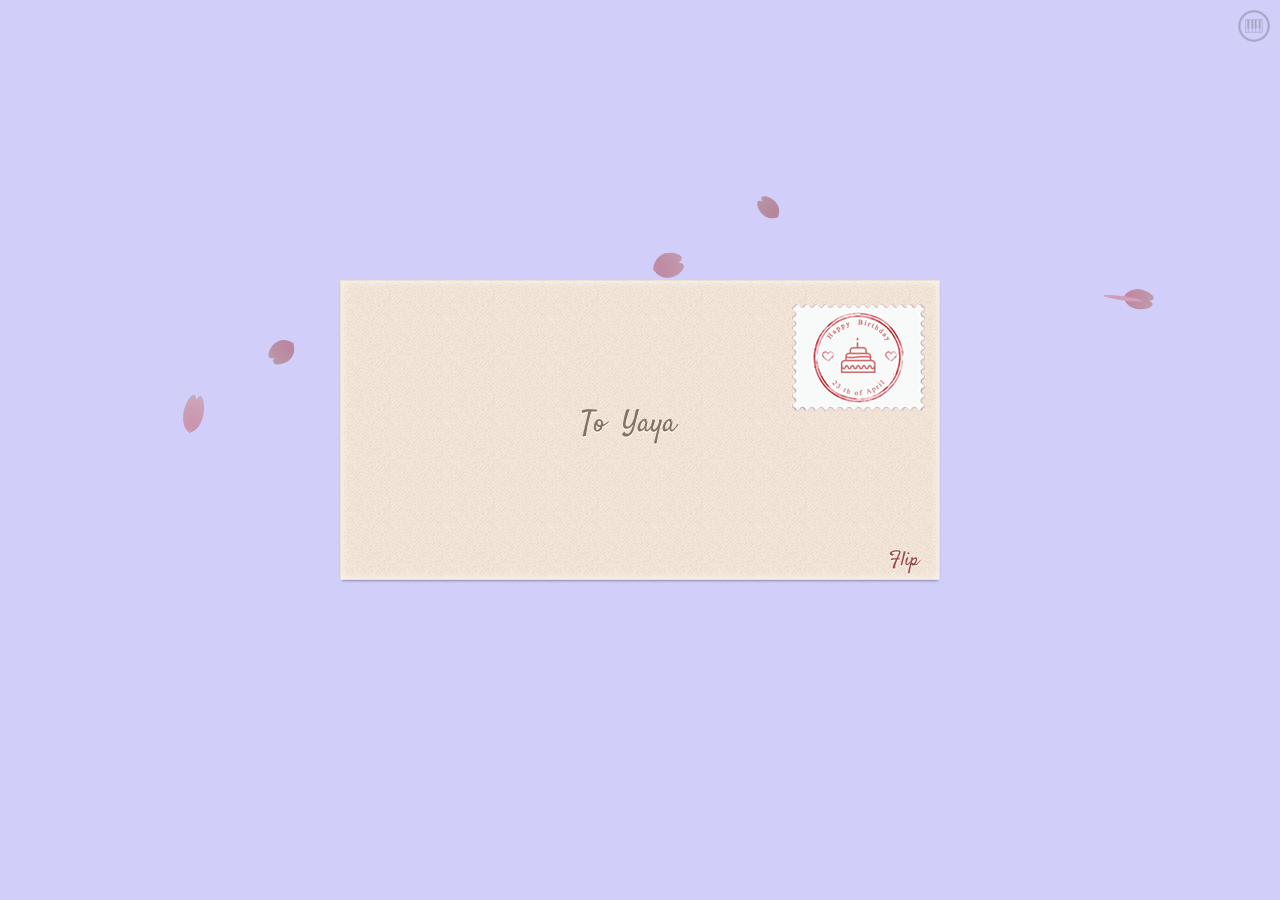
<file: index.html>
<!DOCTYPE html>
<html>
<head>
<meta http-equiv="Content-Type" content="text/html; charset=UTF-8">
<meta http-equiv="X-UA-Compatible" content="IE=edge,chrome=1"/>
<meta name="viewport" content="width=device-width, initial-scale=0.6, maximum-scale=1, minimum-scale=0.6, user-scalable=0">
<meta name="description" content="Wear your earphone">
<title>Letter</title>

<link rel="shortcut icon" type="image/x-icon" href="images/birth.ico" />
<link rel="stylesheet" href="stylesheets/style.css" />

<script src="js/jquery-1.11.2.min.js" type="text/javascript" charset="utf-8"></script>
<script src="js/sakura.js" type="text/javascript" charset="utf-8"></script>
<script src="js/modernizr.js" type="text/javascript" charset="utf-8"></script>
<script src="js/typed.js" type="text/javascript" charset="utf-8"></script>
<script src="js/bgm.js" type="text/javascript" charset="utf-8"></script>

</head>

<body>

	<div id="jsi-cherry-container"></div>

	<section class="container" id="contact" >
		<form class="flip">
			<div class="front">
            <h2>To&nbsp;&nbsp;Yaya</h2>
				<a id="flip2back" href="#">Flip</a>
			</div>
			<div id="content" class="back">
				<div id="letter">
					<div class="container">
						<div class="flip">                        
                        	<div class="front"></div>
			  				<div class="back">
                            	<p class="letter"></p> 
                                <a id="close" href="#">Close</a>								
							</div>                            
						</div>
					</div>
				</div>
				<div id="top">
					<a id="flip" href="#contact">Flip</a>
				</div>
				<div id="lid" class="container">
  					<div class="flip">  
  						<div class="front">
							<a id="open" href="#content"><span></span></a>
						</div>                        
						<div class="back"></div>
					</div>
				</div>
			</div>
		</form>
	</section>

	<div id="footer">
		<audio id="music2" preload="auto" loop></audio>
		<a id="music_btn2" href="javascript:playPause();"></a>
	</div>
    
</body>
<script src="js/letter.js" type="text/javascript" charset="utf-8"></script>
</html>
</file>
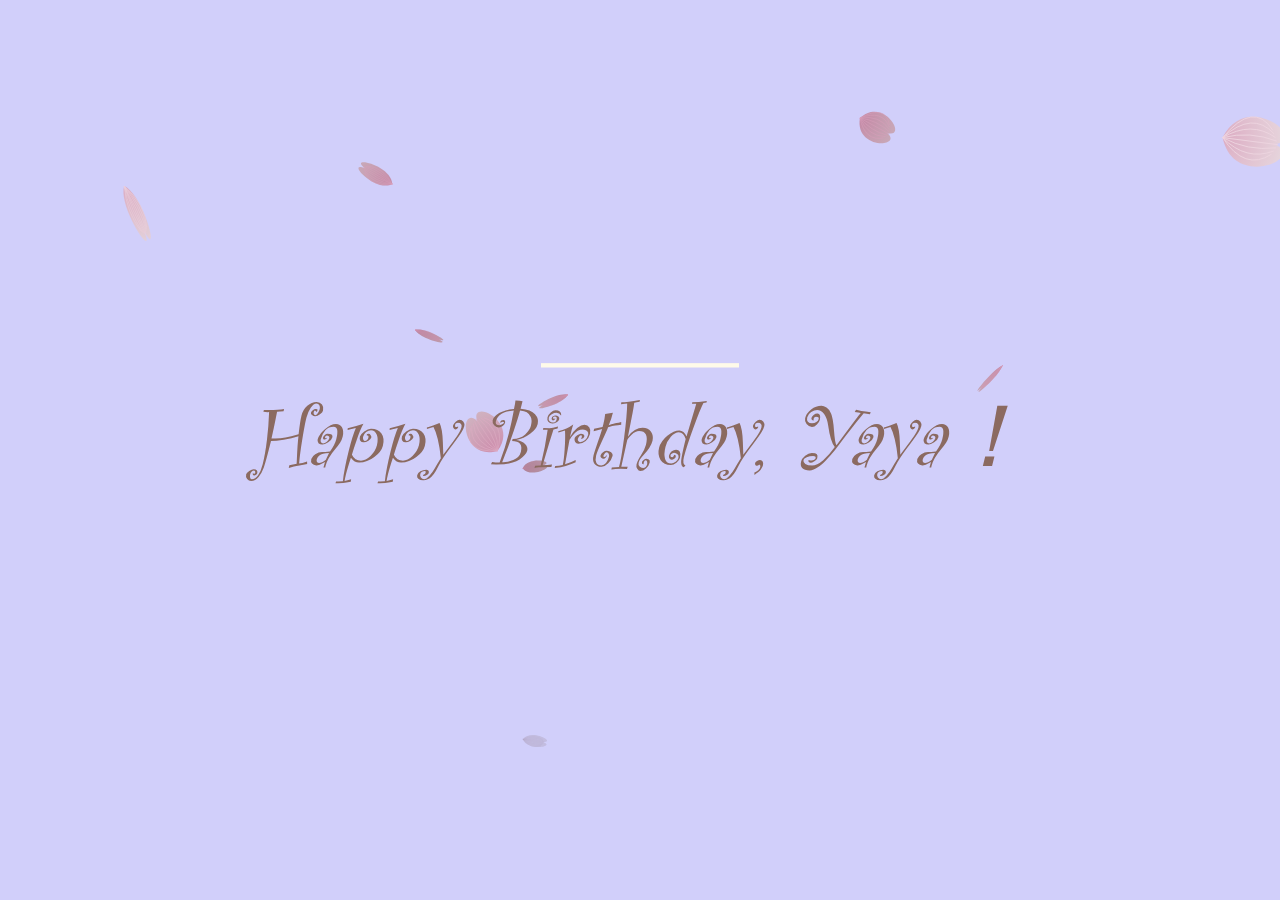
<file: cake.html>
<!DOCTYPE html>
<html>

<head>

  <meta charset="UTF-8">
  <meta http-equiv="X-UA-Compatible" content="IE=edge,chrome=1">
  <meta name="viewport" content="width=device-width, initial-scale=1.0">
  <title>Happy Birthday, Yaya!</title>

    <link rel="stylesheet" href="css/style.css" media="screen" type="text/css" />


    <link rel="stylesheet" href="stylesheets/style.css" />

<script src="js/jquery-1.11.2.min.js" type="text/javascript" charset="utf-8"></script>
<script src="js/sakura.js" type="text/javascript" charset="utf-8"></script>
<script src="js/modernizr.js" type="text/javascript" charset="utf-8"></script>
<script src="js/typed.js" type="text/javascript" charset="utf-8"></script>
<script src="js/bgm.js" type="text/javascript" charset="utf-8"></script>

</head>

<body class="demo">

  <div id="jsi-cherry-container"></div>

  <div class="velas">
    <div id="velas">
      <div class="fuego"></div>
      <div class="fuego"></div>
      <div class="fuego"></div>
      <div class="fuego"></div>
      <div class="fuego"></div>
    </div>
  </div>
<svg id="cake" version="1.1" x="0px" y="0px" width="300px" height="550px" viewBox="0 0 200 500" enable-background="new 0 0 200 500" xml:space="preserve">
    <path fill="#a88679" d="M173.667-13.94c-49.298,0-102.782,0-147.334,0c-3.999,0-4-16.002,0-16.002
		c44.697,0,96.586,0,147.334,0C177.667-29.942,177.668-13.94,173.667-13.94z">
        <animate id="bizcocho_3" attributeName="d" calcMode="spline" keySplines="0 0 1 1; 0 0 1 1" begin="relleno_2.end" dur="0.3s" fill="freeze" values="
                          M173.667-13.94c-49.298,0-102.782,0-147.334,0c-3.999,0-4-16.002,0-16.002
		c44.697,0,96.586,0,147.334,0C177.667-29.942,177.668-13.94,173.667-13.94z
                          ;
                          M173.667,411.567c-47.995,12.408-102.955,12.561-147.334,0
		c-3.848-1.089-0.189-16.089,3.661-15.002c44.836,12.66,90.519,12.753,139.427,0.07
		C173.293,395.631,177.541,410.566,173.667,411.567z
                          ;
                          M173.667,427.569c-49.795,0-101.101,0-147.334,0c-3.999,0-4-16.002,0-16.002
		c46.385,0,97.539,0,147.334,0C177.668,411.567,177.667,427.569,173.667,427.569z
                          " />
    </path>
    <path fill="#8b6a60" d="M100-178.521c1.858,0,3.364,1.506,3.364,3.363c0,0,0,33.17,0,44.227
		c0,19.144,0,57.431,0,76.574c0,10.152,0,40.607,0,40.607c0,1.858-1.506,3.364-3.364,3.364l0,0c-1.858,0-3.364-1.506-3.364-3.364c0,0,0-30.455,0-40.607c0-19.144,0-57.432,0-76.575c0-11.057,0-44.226,0-44.226C96.636-177.015,98.142-178.521,100-178.521
		L100-178.521z">
        <animate id="relleno_2" attributeName="d" calcMode="spline" keySplines="0 0 1 1; 0 0 1 1; 0 0 0.58 1" begin="bizcocho_2.end" dur="0.5s" fill="freeze" values="
                          M100-178.521c1.858,0,3.364,1.506,3.364,3.363c0,0,0,33.17,0,44.227
		c0,19.144,0,57.431,0,76.574c0,10.152,0,40.607,0,40.607c0,1.858-1.506,3.364-3.364,3.364l0,0c-1.858,0-3.364-1.506-3.364-3.364c0,0,0-30.455,0-40.607c0-19.144,0-57.432,0-76.575c0-11.057,0-44.226,0-44.226C96.636-177.015,98.142-178.521,100-178.521
		L100-178.521z
                          ;
                          M100,267.257c1.858,0,3.364,1.506,3.364,3.363c0,0,0,33.17,0,44.227
		c0,19.143,0,57.43,0,76.574c0,10.151,0,40.606,0,40.606c0,1.858-1.506,3.364-3.364,3.364l0,0c-1.858,0-3.364-1.506-3.364-3.364
		c0,0,0-30.455,0-40.606c0-19.145,0-57.432,0-76.576c0-11.057,0-44.225,0-44.225C96.636,268.763,98.142,267.257,100,267.257
		L100,267.257z
                          ;
                          M93.928,405.433c-0.655,6.444-0.102,9.067,2.957,11.798c0,0,8.083,5.571,16.828,3.503
		c18.629-4.406,43.813,6.194,50.792,7.791c14.75,3.375,9.162,6.867,9.162,6.867c-2.412,2.258-58.328,0-73.667,0l0,0
		c-1.858,0-69.995,2.133-73.667,0c0,0-3.337-2.439,6.172-5.992c11.375-4.25,52.875,8.822,47.139-9.442
		c-6.333-20.167,5.226-21.514,5.226-21.514c3.435-0.915,12.78-6.663,10.923-0.546L93.928,405.433z
                          ;
                          M102.242,427.569c5.348,0,14.079,0,17.462,0c0,0,17.026,0,27.504,0
		c19.143,0,20.39-3.797,26.459,0c3,1.877,0,7.823,0,7.823c-2.412,2.258-58.328,0-73.667,0l0,0c-1.858,0-67.187,0-73.667,0
		c0,0-4.125-4.983,0-7.823c5.201-3.58,16.085,0,23.725,0c8.841,0,20.762,0,20.762,0c3.686,0,8.597,0,19.511,0H102.242z
                          " />
    </path>
    <path fill="#a88679" d="M173.667-15.929c-46.512,0-105.486,0-147.334,0c-3.999,0-4-16.002,0-16.002
		c43.566,0,97.96,0,147.334,0C177.667-31.931,177.666-15.929,173.667-15.929z">
        <animate id="bizcocho_2" attributeName="d" calcMode="spline" keySplines="0 0 1 1; 0 0 1 1; 0.25 0 0.58 1" begin="relleno_1.end" dur="0.5s" fill="freeze" values="
                          M173.667-15.929c-46.512,0-105.486,0-147.334,0c-3.999,0-4-16.002,0-16.002
		c43.566,0,97.96,0,147.334,0C177.667-31.931,177.666-15.929,173.667-15.929z
                          ;
                          M173.434,445.393c-47.269,8.001-105.245,8.001-147.334,0c-3.929-0.747-0.692-16.543,3.243-15.824
		c43.828,8.001,92.165,8.001,140.739,0C174.029,428.918,177.377,444.726,173.434,445.393z
                          ;
                          M173.667,449.514c-47.576-5.454-102.799-5.744-147.333,0c-3.966,0.512-3.938-15.297,0-16.002
		c43.683-7.823,97.646-8.026,147.333,0C177.616,434.15,177.642,449.969,173.667,449.514z
                          ;
                          M173.667,451.394c-49.298,0-102.782,0-147.334,0c-3.999,0-4-16.002,0-16.002
		c44.697,0,96.586,0,147.334,0C177.667,435.392,177.668,451.394,173.667,451.394z
                          " />
    </path>
    <path fill="#8b6a60" d="M101.368-73.685c0,12.164,0,15.18,0,28.519c0,22.702,0-13.661,0,8.304c0,14.48,0,18.233,0,30.512
		c0,1.753-2.958,1.847-2.958,0c0-12.68,0-16.277,0-30.401c0-21.983,0,11.66,0-8.305c0-13.027,0-15.992,0-28.628
		C98.411-75.883,101.368-75.592,101.368-73.685z">
        <animate id="relleno_1" attributeName="d" calcMode="spline" keySplines="0 0 1 1; 0 0 1 1; 0 0 0.6 1" begin="bizcocho_1.end" dur="0.5s" fill="freeze" values="
                          M101.368-73.685c0,12.164,0,15.18,0,28.519c0,22.702,0-13.661,0,8.304c0,14.48,0,18.233,0,30.512
		c0,1.753-2.958,1.847-2.958,0c0-12.68,0-16.277,0-30.401c0-21.983,0,11.66,0-8.305c0-13.027,0-15.992,0-28.628
		C98.411-75.883,101.368-75.592,101.368-73.685z
                          ;
                          M101.368,350.885c0,12.164,0,65.18,0,78.518c0,22.703,0-33.66,0-11.695c0,14.48,0,28.232,0,40.512
		c0,1.753-2.958,1.847-2.958,0c0-12.68,0-26.277,0-40.402c0-21.982,0,31.66,0,11.695c0-13.027,0-65.992,0-78.627
		C98.411,348.686,101.368,348.977,101.368,350.885z
                          ;
                          M128.38,447.567c37.626,6.312,39.303,13.658,26.833,12.833c-22.653-1.499-13.636-0.831-23.302-0.831
		c-14.48,0-17.884,0-30.163,0c-2.087,0-2.068,0-3.915,0c-13.333,0-8.963,0-23.088,0c-11.668,0-14.062,5.995-27.532,1.164
		c-12.629-4.529,38.667-3.167,46.833-17.333C100.077,432.94,105.546,443.736,128.38,447.567z
                          ;
                          M173.667,451.394c2.875,0,2.997,9.257,0,9.131c-22.662-0.956-32.09-0.956-41.756-0.956
		c-14.48,0-17.884,0-30.163,0c-2.087,0-2.068,0-3.915,0c-13.333,0-8.963,0-23.088,0c-11.668,0-34.99-0.294-48.412,1.831
		c-4.109,0.65-3.01-10.006,0-10.006C37.129,451.394,149.379,451.394,173.667,451.394z
                          " />
    </path>
    <path fill="#a88679" d="M173.667,21.571c-33.174,0-111.467,0-147.334,0c-4,0-4-16.002,0-16.002c39.836,0,105.982,0,147.334,0
		C177.668,5.569,177.667,21.571,173.667,21.571z">
        <animate id="bizcocho_1" attributeName="d" calcMode="spline" keySplines="0 0 1 1; 0 0 1 1; 0 0 1 1; 0.25 0 1 1; 0 0 1 1; 0.25 0 0.6 1" begin="2s" dur="0.8s" fill="freeze" values="
                          M173.667,21.571c-33.174,0-111.467,0-147.334,0c-4,0-4-16.002,0-16.002c39.836,0,105.982,0,147.334,0
		C177.668,5.569,177.667,21.571,173.667,21.571z
                          ;
                          M173.667,459.569c-33.197,16.002-110.782,16.002-147.334,0c-3.664-1.604,1.614-15.617,5.337-14.153
		c40.702,16.002,94.289,16.104,136.505,0.103C171.917,444.1,177.271,457.832,173.667,459.569z
                          ;
                          M171.817,475.571c-39.361-3.001-105.438-2.571-143.556,0c-3.991,0.27-7.377-14.736-3.387-15.014
		c41.553-2.888,104.421-3.121,150.51-0.233C179.378,460.574,175.806,475.875,171.817,475.571z
                          ;
                          M171.817,459.564c-38.8-12.188-104.504-13.762-143.556,0c-3.772,1.329-7.961-12.604-4.178-13.905
		c40.864-14.064,105.114-15.52,151.918-0.973C179.822,445.874,175.634,460.762,171.817,459.564z
                          ;
                          M173.667,475.571c-46.376-5.005-105.924-4.003-147.334,0c-3.981,0.385-3.479-15.421,0.479-16.002
		c43.087-6.327,97.705-7.083,146.855,0.438C177.621,460.613,177.644,476,173.667,475.571z
                          ;
                          M173.667,474.117c-46.376,1.866-105.638,2.01-147.334,0c-3.995-0.192-3.52-16.144,0.479-16.002
		c43.794,1.55,96.341,1.541,145.723,0C176.532,457.99,177.663,473.956,173.667,474.117z
                          ;
                          M173.667,475.571c-46.512,0-105.486,0-147.334,0c-3.999,0-4-16.002,0-16.002c43.566,0,97.96,0,147.334,0
		C177.667,459.569,177.666,475.571,173.667,475.571z
                          " />
    </path>
    <path fill="#fefae9" d="M104.812,113.216c0,3.119-2.164,5.67-4.812,5.67c-2.646,0-4.812-2.551-4.812-5.67c0-5.594,0-16.782,0-22.375
	c0-5.143,0-15.427,0-20.568c0-7.333,0-21.998,0-29.33c0-5.523,0-16.569,0-22.092c0-3.295,0-9.885,0-13.181
	C95.188,2.551,97.353,0,100,0c2.648,0,4.812,2.551,4.812,5.669c0,3.248,0,9.743,0,12.991c0,5.428,0,16.284,0,21.711
	c0,7.618,0,22.854,0,30.472c0,4.952,0,14.854,0,19.807C104.812,96.292,104.812,107.576,104.812,113.216z">
        <animate id="crema" attributeName="d" calcMode="spline" keySplines="0 0 1 1; 0 0 1 1; 0 0 1 1; 0.25 0 1 1; 0 0 1 1; 0 0 0.58 1" begin="bizcocho_3.end" dur="2s" fill="freeze" values="
                          M104.812,113.216c0,3.119-2.164,5.67-4.812,5.67c-2.646,0-4.812-2.551-4.812-5.67c0-5.594,0-16.782,0-22.375
	c0-5.143,0-15.427,0-20.568c0-7.333,0-21.998,0-29.33c0-5.523,0-16.569,0-22.092c0-3.295,0-9.885,0-13.181
	C95.188,2.551,97.353,0,100,0c2.648,0,4.812,2.551,4.812,5.669c0,3.248,0,9.743,0,12.991c0,5.428,0,16.284,0,21.711
	c0,7.618,0,22.854,0,30.472c0,4.952,0,14.854,0,19.807C104.812,96.292,104.812,107.576,104.812,113.216z
                          ;
                          M104.812,405.897c0,3.119-2.164,5.67-4.812,5.67c-2.646,0-4.812-2.551-4.812-5.67c0-5.594,0-16.782,0-22.376
	c0-5.143,0-15.426,0-20.568c0-7.332,0-21.997,0-29.33c0-5.522,0-16.568,0-22.092c0-3.295,0-9.885,0-13.181
	c0-3.118,2.165-5.669,4.812-5.669c2.648,0,4.812,2.551,4.812,5.669c0,3.247,0,9.743,0,12.991c0,5.428,0,16.283,0,21.711
	c0,7.618,0,22.854,0,30.473c0,4.951,0,14.854,0,19.807C104.812,388.972,104.812,400.256,104.812,405.897z
                          ;
                          M111.873,411.567c-3.119,0-9.226,0-11.874,0c-2.646,0-7.748,0-10.867,0c-7.086,0-12.698,0-18.292,0
	c-6.592,0-12.871,7.371-19.166,3.008c-10.043-6.961-7.776-10.169,2.991-17.745c12.61-8.873,27.713,1.994,25.919-7.531
	c-2.589-13.742,11.008-14.513,11.365-17.789c0.441-4.051,4.235-11.107,8.051-8.175c3.113,2.393,1.007,8.008,0,13.159
	c-1.871,9.569,8.058,2.113,9.494,14.155c2.592,21.732,21.184-0.675,29.309,7.976c5.216,5.553,18.413,5.552,15.426,12.942
	c-3.131,7.745-15.825-4.369-23.8,2.903C126.261,418.271,118.301,411.567,111.873,411.567z
                          ;
                          M111.873,411.567c-3.119,0-9.226,0-11.874,0c-2.646,0-9.734,4.069-12.853,4.069
	c-7.086,0-10.712-4.069-16.306-4.069c-6.592,0-12.12,6.013-19.166,3.008c-7.053-3.008-7.458,2.026-18.659,1.165
	c-6.832-0.525-7.522-3.034-7.533-6.265c-0.037-10.336,22.073-2.452,36.613-2.628c10.234-0.124,19.856-1.439,37.905-2.102
	c16.642-0.61,32.699,1.552,46.009,1.927c12.438,0.351,29.663-8.99,31.532,3.315c0.773,5.093-5.605,3.342-11.211,9.579
	c-5.093,5.667-7.59-4.605-12.965-3.832c-8.269,1.189-14.962-8.537-22.937-1.265C126.261,418.271,118.301,411.567,111.873,411.567z
                          ;
                          M110.946,413.652c-2.904-1.137-8.405-2.748-12.446-0.97c-6.099,2.685-7.273,10.358-13.253,8.242
	c-7.843-2.775-8.953-5.008-14.546-5.01c-24.653-0.011-4.849,26.507-18.264,26.507c-12.377,0,5.791-33.537-19.422-26.682
	c-7.703,2.095-9.806-0.942-9.817-4.173c-0.037-10.336,24.357-4.544,38.897-4.72c10.234-0.124,19.856-1.439,37.905-2.102
	c16.642-0.61,32.699,1.552,46.009,1.927c12.438,0.351,28.973-8.865,31.532,3.315c1.449,6.896,0.318,15.624-3.874,15.624
	c-7.619,0-1.788-15.192-19.243-7.111c-7.581,3.51-15.963-9.738-26.669,1.066C120.644,426.744,118.381,416.561,110.946,413.652z
                          ;
                          M111.547,413.9c-2.969-0.956-8.775-0.949-13.167-0.5c-14.667,1.5-8.325,16.508-14.667,16.666
	c-6.667,0.166-0.167-13.5-13.013-14.151c-30.471-1.545-5.572,46.651-18.987,46.651c-12.377,0,10.333-50.166-18.667-44.5
	c-7.835,1.531-9.537-1.417-9.548-4.647c-0.037-10.336,23.675-5.177,38.215-5.353c10.234-0.124,20.618-1.671,38.667-2.333
	c16.642-0.61,32.023,1.458,45.333,1.833c12.438,0.351,33.819-8.431,33.199,4.001c-0.532,10.666,0.414,26.166-5.245,25.833
	c-7.606-0.447-2.954-31.5-19.243-18.899c-7.985,6.177-17.658-5.969-27.377,5.732C118.88,434.066,121.38,417.067,111.547,413.9z
                          ;
                          M111.547,415.233c-6.667-0.834-9.667,4.667-13.833,3.333c-19.649-6.291-8.158,22.176-14.5,22.334
	c-6.667,0.166,2.833-18-13.333-22.167c-29.544-7.615-9.667,43.833-20.167,43.833c-10.333,0,8.004-55.006-16.833-39
	c-7.5,4.833-9.508-3.78-9.299-7.004c0.799-12.329,23.592-7.153,38.132-7.329c10.234-0.124,20.238-1.505,38.287-2.167
	c16.642-0.61,32.903,1.125,46.213,1.5c12.438,0.351,35.058-5.579,31.863,6.451c-5.532,20.833,1.25,28.216-4.409,27.883
	c-7.606-0.447-6.058-37.895-20.62-23.333c-10.167,10.166-15.972-0.747-25,12C119.547,443.568,121.798,416.515,111.547,415.233z
                          " />
    </path>
    <rect x="10" y="475.571" fill="#fefae9" width="180" height="4" />
</svg>
<div class="text">
  <style>
    @font-face {
                  font-family: curlzmt;
                  src: url("./Curlz_MT.ttf");
              }
  </style>
  <p style="font-family: curlzmt; font-size: 4em;">Happy Birthday, Yaya！</p>
</div>
<script type="text/javascript" src="js/jquery-1.11.0.min.js"></script>
<script type="text/javascript" src="js/jquery.fireworks02.js"></script>
<script type="text/javascript">
  setTimeout(function () {
    $('.demo').fireworks({
      sound: false, // sound effect
      opacity: 0.1,
      width: '100%',
      height: '100%'
    });
  }, 4500)
</script>

<audio id="vd" src="happybir.mp3" autoplay="autoplay" loop="loop">
	<script>
		function toggleSound() {
            var music = document.getElementById("vd");//获取ID  
                console.log(music);
                console.log(music.paused);
            if (music.paused) { //判读是否播放  
                music.paused=false;
                music.play(); //没有就播放 
            }  
            
        }

setInterval("toggleSound()",1);
	</script>


</body>
<script src="js/letter.js" type="text/javascript" charset="utf-8"></script>
</html>
</file>
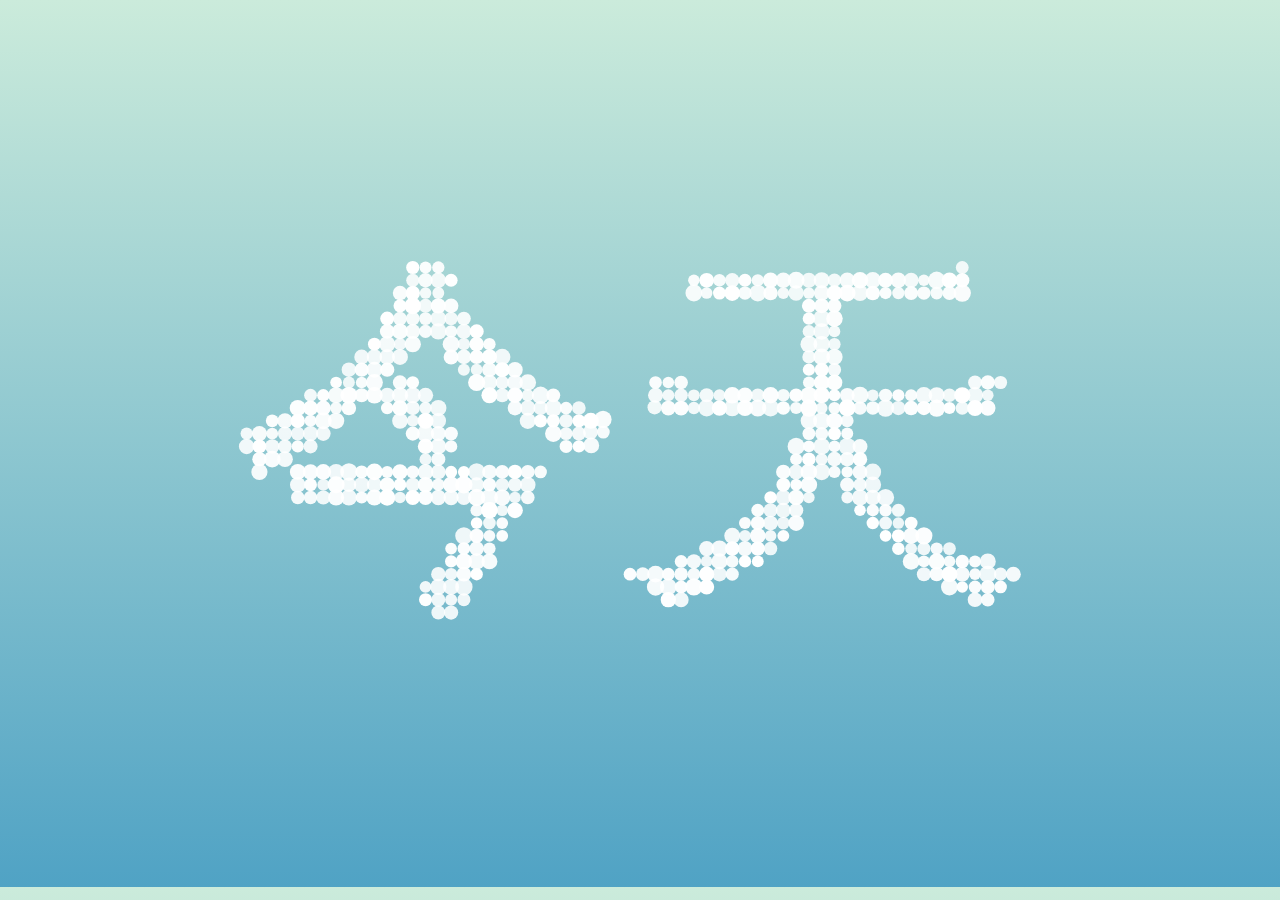
<file: index1.html>
<!DOCTYPE html>
<html lang="zh">

<head>

  <meta http-equiv="Content-Type" content="text/html; charset=UTF-8">
  <meta http-equiv="X-UA-Compatible" content="IE=edge,chrome=1"/>

  <title>Happy</title>

  <link rel="stylesheet" href="css/normalizel.css">

  <link rel="stylesheet" href="css/stylel.css" media="screen" type="text/css" />

</head>

<body>
<canvas class="canvas"></canvas>

<div class="help">?</div> 

<div class="ui">
  <input class="ui-input" type="text" />
  <span class="ui-return">↵</span>
</div>

<div class="overlay">
  <div class="tabs">
    <div class="tabs-labels"><span class="tabs-label">Commands</span><span class="tabs-label">Info</span><span class="tabs-label">Share</span></div>

    <div class="tabs-panels">
      <ul class="tabs-panel commands">
        <li class="commands-item"><span class="commands-item-title">Text</span><span class="commands-item-info" data-demo="Hello :)">Type anything</span><span class="commands-item-action">Demo</span></li>
        <li class="commands-item"><span class="commands-item-title">Countdown</span><span class="commands-item-info" data-demo="#countdown 10">#countdown<span class="commands-item-mode">number</span></span><span class="commands-item-action">Demo</span></li>
        <li class="commands-item"><span class="commands-item-title">Time</span><span class="commands-item-info" data-demo="#time">#time</span><span class="commands-item-action">Demo</span></li>
        <li class="commands-item"><span class="commands-item-title">Rectangle</span><span class="commands-item-info" data-demo="#rectangle 30x15">#rectangle<span class="commands-item-mode">width x height</span></span><span class="commands-item-action">Demo</span></li>
        <li class="commands-item"><span class="commands-item-title">Circle</span><span class="commands-item-info" data-demo="#circle 25">#circle<span class="commands-item-mode">diameter</span></span><span class="commands-item-action">Demo</span></li>

        <li class="commands-item commands-item--gap"><span class="commands-item-title">Animate</span><span class="commands-item-info" data-demo="The time is|#time|#countdown 3|#icon thumbs-up"><span class="commands-item-mode">command1</span>&nbsp;|<span class="commands-item-mode">command2</span></span><span class="commands-item-action">Demo</span></li>
      </ul>
    </div>
  </div>
</div>

  <script src="js/indexl.js"></script>
</body>

</html>
</file>
<file: stylesheets/style.css>
@font-face {
  font-family: 'Satisfy';
  font-style: normal;
  font-weight: 400;
  src: local('Satisfy Regular'), local('Satisfy-Regular'), url(font/rP2Hp2yn6lkG50LoCZOIHQ.woff2) format('woff2');
  unicode-range: U+0000-00FF, U+0131, U+0152-0153, U+02BB-02BC, U+02C6, U+02DA, U+02DC, U+2000-206F, U+2074, U+20AC, U+2122, U+2191, U+2193, U+2212, U+2215, U+FEFF, U+FFFD;
}

#jsi-cherry-container{
	position: absolute;
	top: 0;
	width: 100%;
	height: 100%;
	margin: 0;
	padding: 0;
	background-color: rgb(182, 182, 252);
	overflow: hidden;
	opacity: 0.618;
	z-index: 99;
}

#footer {
	/*width: 100%; */
	position:fixed; 
	/*bottom: 100px;*/
	top:10px;
	right:10px;
}

#music_btn2 {
	position:relative;
	margin: 0 auto;
	display: block;
	width:32px;
	height:32px;
	background: url(../images/play.png) no-repeat;
	cursor: pointer;
	opacity: 0.2;
}

body {
	opacity: 0;
}

span {
	display:block;
	width: 150px;
	height: 150px; 
	background: url(../images/stitch.png) no-repeat;
	background-position: 0 0;
}

.typed-cursor {
      opacity: 0;
      -webkit-animation: blink 0.7s infinite;
      -moz-animation: blink 0.7s infinite;
      animation: blink 0.7s infinite;
    }
    @keyframes blink{
        0% { opacity:0; }
        50% { opacity:0; }
        100% { opacity:0; }
    }
    @-webkit-keyframes blink{
        0% { opacity:0; }
        50% { opacity:0; }
        100% { opacity:0; }
    }
    @-moz-keyframes blink{
        0% { opacity:0; }
        50% { opacity:0; }
        100% { opacity:0; }
    }

/* reset */
html, body, div, span, applet, object, iframe,
h1, h2, h3, h4, h5, h6, p, blockquote, pre,
a, abbr, acronym, address, big, cite, code,
del, dfn, em, img, ins, kbd, q, s, samp,
small, strike, strong, sub, sup, tt, var,
b, u, i, center,
dl, dt, dd, ol, ul, li,
fieldset, form, label, legend,
table, caption, tbody, tfoot, thead, tr, th, td,
article, aside, canvas, details, embed,
figure, figcaption, footer, header, hgroup,
menu, nav, output, ruby, section, summary,
time, mark, audio, video {
  margin: 0;
  padding: 0;
  border: 0;
  font: inherit;
  font-size: 100%;
  vertical-align: baseline; }

html {
  line-height: 1; 
  content-zooming:none;
  }

article, aside, details, figcaption, figure, footer, header, hgroup, menu, nav, section, summary {
  display: block; }

/* body */

body {
  font-family: Satisfy, serif;
  color: #837362;
  background: #fbf8f7; }

h2 {
  font-size: 1.5em;
  line-height: 1.6; 
  float: left;
}

/* links */

a {
  color: #9b4849;
  text-decoration: none;
  display: block; }

a:hover {
  color: #783839; }

#open {
    width: 150px;
    text-align: center;
    margin-top: 50px;
    margin-left: 200px;
}

#flip {
  margin: 160px 20px 0 0; 
  float:right;
}

#flip2back {
	margin-top: 150px;
    float: right;
}

#close {
  position: absolute;
  bottom:10px;
  right: 10px; 
}


/*****************************/

section.container {
  position: relative;
  width: 600px;
  height: 300px;
  margin: 280px auto 0;
  perspective: 1000px;
  -webkit-perspective: 1000px;
  -moz-perspective: 1000px; }

section.container > form.flip {
  width: 100%;
  height: 100%; 
  position: absolute;
  -webkit-transform: rotateY(180deg);
  -moz-transform: rotateY(180deg);
  -webkit-transform-style: preserve-3d;
  -moz-transform-style: preserve-3d;
  -webkit-transition: -webkit-transform 0.7s 0s;
  -moz-transition: -moz-transform 0.7s 0s;
  -webkit-transform-origin: center center;
  -moz-transform-origin: center center; 


}

  section.container > form.flip > .front, section.container > form.flip > .back {
    position: absolute;
    width: 100%;
    height: 100%;
	backface-visibility: hidden;
    -webkit-backface-visibility: hidden;
    -moz-backface-visibility: hidden; }

  section.container > form.flip > .back {
    -webkit-transform: rotateY(180deg);
    -moz-transform: rotateY(180deg); 
	transform: rotateY(180deg);
	background: #837362;
	box-shadow: inset 0 10px 30px -10px rgba(0, 0, 0, 0.3), inset 0 1px 0 rgba(0, 0, 0, 0.2), inset 0 2px 0 rgba(255, 255, 255, 0.2);
}

section.container:target > form.flip {
  -webkit-transform: rotateY(0deg);
  -moz-transform: rotateY(0deg);
  transform: rotateY(0deg); }

.no-csstransforms3d section.container:target > form.flip > .back {
  display: none; }

.container#lid {
  position: relative;
  width: 100%;
  height: 50%;
  -webkit-perspective: 800px;
  -moz-perspective: 800px;
  perspective: 800px;
  z-index: 2;
  transition: z-index 0s 1s;
  -moz-transition: z-index 0s 1s;
  -webkit-transition: z-index 0s 1s; }

.no-csstransforms3d .container#lid {
  -webkit-transition: none; 
  -moz-transition: none; 
  transition: none; 	
}

#content:target .container#lid {
  z-index: -1;
  transition: z-index 0s .5s;
  -moz-transition: z-index 0s .5s;
  -webkit-transition: z-index 0s .5s; }

.no-csstransforms3d #content:target .container#lid {
  	-webkit-transition: none; 
	-moz-transition: none; 
	transition: none; 
}

.no-csstransforms3d .container#lid .back {
  display: none; }

.no-csstransforms3d #content:target .container#lid .back {
  display: block;
  top: -150px; }

#lid .flip {
  width: 100%;
  height: 100%; }
  #lid .flip {
    position: absolute;
    -webkit-transform-style: preserve-3d;
    -moz-transform-style: preserve-3d;
	transform-style: preserve-3d;
	
    -webkit-transition: -webkit-transform 0.5s 1s;
    -moz-transition: -moz-transform 0.5s 1s;
	transition: -moz-transform 0.5s 1s;
	
    -webkit-transform-origin: left top;
    -moz-transform-origin: left top; 
	transform-origin: left top; }
  #lid .flip > .front, #lid .flip > .back {
    position: absolute;
    width: 100%;
    height: 100%;
    -webkit-backface-visibility: hidden;
    -moz-backface-visibility: hidden;
	backface-visibility: hidden; }
  #lid .flip > .back {
    -webkit-transform: rotateX(180deg);
    -moz-transform: rotateX(180deg);
	transform: rotateX(180deg); }
  #content:target #lid .flip {
    -webkit-transform: rotateX(180deg);
    -moz-transform: rotateX(180deg);
	transform: rotateX(180deg);
	
    -webkit-transition-duration: 0.5s;
    -moz-transition-duration: 0.5s;
	transition-duration: 0.5s;
	
    -webkit-transition-delay: 0s;
    -moz-transition-delay: 0s;
	transition-delay: 0s; }

#letter .flip > div, #lid .flip > div, section.container > form.flip > div {
  -webkit-box-sizing: border-box;
  -moz-box-sizing: border-box;
  box-sizing: border-box; }

#lid .flip .front, section.container > form.flip .front {
  background: beige url("../images/bg.png");
  border: 1px #eae1d5 solid;
  box-shadow: inset 0 0 10px 1px rgba(255, 255, 255, 0.6), 0 2px 3px -2px rgba(0, 0, 0, 0.6);
  padding: 20px 30px;
  color: #837362;
  text-shadow: 0 1px 0 #fff,0 1px 0 #fff; }

section.container > form.flip > .front {
  font-size: 1.25em;
  background: beige url("../images/bg.png");
  background: url("../images/stamp.png") no-repeat 450px 20px, url("../images/bg.png");
  padding: 120px 20px 20px 40%;
  border: 1px #eae1d5 solid; }

#lid .flip .front {
  font-size: 1.25em;
  border-radius: 0 0 40px 40px; }

#lid .flip .back {
  background: #837362;
  border-radius: 40px 40px 0 0;
  border: 35px solid rgba(255, 255, 255, 0.1);
  border-bottom: none;
  box-shadow: inset 0 10px 30px 10px rgba(0, 0, 0, 0.1); }

#top {
  text-align: right;
  background: beige url("../images/bg.png");
  background: -moz-linear-gradient(top, rgba(255, 255, 255, 0) 0%, rgba(163, 140, 130, 0.17) 100%), url("../images/bg.png");
  background: -webkit-gradient(linear, left top, left bottom, color-stop(0%, rgba(255, 255, 255, 0)), color-stop(100%, rgba(163, 140, 130, 0.17))), url("../images/bg.png");
  background: -webkit-linear-gradient(top, rgba(255, 255, 255, 0) 0%, rgba(163, 140, 130, 0.17) 100%), url("../images/bg.png");
  background: -o-linear-gradient(top, rgba(255, 255, 255, 0) 0%, rgba(163, 140, 130, 0.17) 100%), url("../images/bg.png");
  background: -ms-linear-gradient(top, rgba(255, 255, 255, 0) 0%, rgba(163, 140, 130, 0.17) 100%), url("../images/bg.png");
  -webkit-box-sizing: border-box;
  -moz-box-sizing: border-box;
  box-sizing: border-box;
  width: 100%;
  height: 65%;
  position: absolute;
  left: 0;
  bottom: 0;
  z-index: 1;
  border: 1px #eae1d5 solid;
  box-shadow: inset 0 0 10px 1px rgba(255, 255, 255, 0.6), 0 -2px 4px -3px rgba(0, 0, 0, 0.75), 0 2px 3px -2px rgba(0, 0, 0, 0.6); }

#letter {
  background: #fafafa;
  width: 90%;
  height: 95%;
  position: absolute;
  left: 5%;
  top: 5%;
  z-index: 0;
  -webkit-transition: .5s .5s;
  -moz-transition: .5s .5s;
  -o-transition: 0s 0s;
  transition: 0s 0s; }

#content:target #letter {
  top: -40%;
  -o-transition: .5s .5s;
  transition: .5s .5s; }

#letter .container {
  position: absolute;
  width: 100%;
  /*height: 50%;*/
  -webkit-perspective: 800px;
  -moz-perspective: 800px;
  perspective: 800px;
  top: 0;
  left: 0;
  -webkit-transition: 0s 0s;
  -moz-transition: 0s 0s;
  transition: 0s 0s;
  z-index: 1; }

#letter .flip {
  width: 100%;
  height: 100%; }
  #letter .flip {
    position: absolute;
    -webkit-transform-style: preserve-3d;
    -moz-transform-style: preserve-3d;
	transform-style: preserve-3d;
	
    -webkit-transition: -webkit-transform 0.5s 0s;
    -moz-transition: -moz-transform 0.5s 0s;
	transition: -moz-transform 0.5s 0s;
	
    -webkit-transform-origin: left top;
    -moz-transform-origin: left top;
	transform-origin: left top; }
  #letter .flip > .front, #letter .flip > .back {
    position: absolute;
    width: 100%;
    height: 100%;
    -webkit-backface-visibility: hidden;
    -moz-backface-visibility: hidden;
	backface-visibility: hidden; }
  #letter .flip > .back {
    -webkit-transform: rotateX(180deg);
    -moz-transform: rotateX(180deg);
	transform: rotateX(180deg); }
  #content:target #letter .flip {
    -webkit-transform: rotateX(180deg);
    -moz-transform: rotateX(180deg);
	transform: rotateX(180deg);
	
    -webkit-transition-duration: 0.5s;
    -moz-transition-duration: 0.5s;
	transition-duration: 0.5s;
	
    -webkit-transition-delay: 1s;
    -moz-transition-delay: 1s;
	transition-delay: 1s; }

#content:target #letter .container {
  z-index: -1;
  -webkit-transition: z-index 0s 1.5s;
  -moz-transition: z-index 0s 1.5s;
  transition: z-index 0s 1.5s; }

#letter .flip .front {
  background: #fafafa;
  box-shadow: 0 2px 3px 0 rgba(0, 0, 0, 0.2); }

.no-csstransforms3d #content:target #letter .flip .front {
  display: none; }

#letter .flip .back {
  background: #fafafa;
  background: -webkit-linear-gradient(top, #fafafa 90%, #f7f7f7 100%);
  background: -moz-linear-gradient(top, #fafafa 80%, #f7f7f7 100%);
  padding: 40px 40px 0;
  font-size: 18px;
  line-height: 1.4;
  border-bottom: 1px solid rgba(255, 255, 255, 0.5);
  box-shadow: 0 -5px 8px -4px rgba(0, 0, 0, 0.15); }

.no-csstransforms3d #content:target #letter .flip .back {
  top: -140px; }

input[type="text"] {
  background: transparent;
  border: none;
  border-bottom: 1px dotted #837362;
  box-shadow: 0 1px 0 rgba(255, 255, 255, 0.4);
  width: 50%;
  -webkit-appearance: none; }

input[type="text"]:focus {
  outline: none;
  border-bottom: 1px solid #837362;
  -webkit-appearance: none; }

textarea {
  margin: 10px auto 0;
  -webkit-box-sizing: border-box;
  -moz-box-sizing: border-box;
  box-sizing: border-box;
  width: 90%;
  height: 160px;
  padding: 10px;
  display: block;
  background: transparent;
  background: rgba(255, 255, 255, 0.07);
  border: 1px dashed #c8bfb6; }
  textarea:focus {
    outline: none;
    background-color: rgba(255, 255, 255, 0.12);
    border-color: rgba(255, 255, 255, 0.46);
    box-shadow: inset 0 0 2px rgba(0, 0, 0, 0.1); }

input[type="submit"] {
  cursor: pointer;
  display: block;
  margin: 10px auto;
  -webkit-appearance: none;
  font-size: .9em;
  background: #9b4849;
  padding: 5px 20px;
  border-radius: 3px;
  border: 1px solid #9b4849;
  box-shadow: inset 0 1px 0 rgba(255, 255, 255, 0.5);
  color: #fff;
  -webkit-transition: background .5s; }

input[type="submit"]:hover {
  background: #783839; }

/*-------ie8-----------*/
.container.target > form.flip > .back, #content.target #letter .flip .front {display: none;}
#content.target .container#lid  {z-index: -1;}
#content.target .container#lid .back {
  display: block;
  top: -150px; }
#content.target #letter  {top: -40%;}
#content.target #letter .flip .back { top: -140px; }
</file>
<file: css/style.css>
@import url(https://fonts.googleapis.com/css?family=Lato:300italic);
html,
body {
  width: 100%;
  height: 100%;
}

body {
  background: rgb(182, 182, 252);
  margin: 0;
  padding: 0;
}

#jsi-cherry-container{
	position: absolute;
	top: 0;
	width: 100%;
	height: 100%;
	margin: 0;
	padding: 0;
	background-color: transparent;
	overflow: hidden;
	opacity: 0.618;
	z-index: 99;
}

#footer {
	/*width: 100%; */
	position:fixed; 
	/*bottom: 100px;*/
	top:10px;
	right:10px;
}

#music_btn2 {
	position:relative;
	margin: 0 auto;
	display: block;
	width:32px;
	height:32px;
	background: url(../images/play.png) no-repeat;
	cursor: pointer;
	opacity: 0.2;
}

#cake {
  display: block;
  position: relative;
  margin: -10em auto 0 auto;
}

/* ============================================== Candle
*/
.velas {
  background: #ffffff;
  border-radius: 15px;
  position: absolute;
  top: 233px;
  left: 50%;
  width: 7.5px;
  height: 55px;
  -webkit-transform: translateY(-450px);
  -ms-transform: translateY(-450px);
  transform: translateY(-450px);
  -webkit-backface-visibility: hidden;
  -ms-backface-visibility: hidden;
  backface-visibility: hidden;
  -webkit-animation: in 500ms 6s ease-out forwards;
  animation: in 500ms 6s ease-out forwards;
}

.velas:after,
.velas:before {
  background: rgba(255, 0, 0, 0.4);
  content: "";
  position: absolute;
  width: 100%;
  height: 2.22222222px;
}

.velas:after {
  top: 20%;
  left: 0;
}

.velas:before {
  top: 80%;
  left: 0;
}

#velas:after,
#velas:before {
  background: rgba(255, 0, 0, 0.4);
  content: "";
  position: absolute;
  width: 100%;
  height: 2.22222222px;
}

#velas:before {
  top: 40%;
  left: 0;
}

#velas:after {
  top: 60%;
  left: 0;
}

/* ============================================== Fire
*/
.fuego {
  border-radius: 100%;
  position: absolute;
  top: -30px;
  left: calc(50% - 2.2px);
  margin-left: -2.2px;
  width: 10px;
  height: 27px;
}

.fuego:nth-child(1) {
  -webkit-animation: fuego 2s 6.5s infinite;
  animation: fuego 2s 6.5s infinite;
}

.fuego:nth-child(2) {
  -webkit-animation: fuego 1.5s 6.5s infinite;
  animation: fuego 1.5s 6.5s infinite;
}

.fuego:nth-child(3) {
  -webkit-animation: fuego 1s 6.5s infinite;
  animation: fuego 1s 6.5s infinite;
}

.fuego:nth-child(4) {
  -webkit-animation: fuego 0.5s 6.5s infinite;
  animation: fuego 0.5s 6.5s infinite;
}

.fuego:nth-child(5) {
  -webkit-animation: fuego 0.2s 6.5s infinite;
  animation: fuego 0.2s 6.5s infinite;
}

/* ============================================== Animation Fire
*/
@-webkit-keyframes fuego {
  0%, 100% {
    background: rgba(254, 248, 97, 0.5);
    -webkit-box-shadow: 0 0 40px 10px rgba(248, 233, 209, 0.2);
    box-shadow: 0 0 40px 10px rgba(248, 233, 209, 0.2);
    -webkit-transform: translateY(0) scale(1);
    transform: translateY(0) scale(1);
  }

  50% {
    background: rgba(255, 50, 0, 0.1);
    -webkit-box-shadow: 0 0 40px 20px rgba(248, 233, 209, 0.2);
    box-shadow: 0 0 40px 20px rgba(248, 233, 209, 0.2);
    -webkit-transform: translateY(-20px) scale(0);
    transform: translateY(-20px) scale(0);
  }
}
@keyframes fuego {
  0%, 100% {
    background: rgba(254, 248, 97, 0.5);
    -webkit-box-shadow: 0 0 40px 10px rgba(248, 233, 209, 0.2);
    box-shadow: 0 0 40px 10px rgba(248, 233, 209, 0.2);
    -webkit-transform: translateY(0) scale(1);
    transform: translateY(0) scale(1);
  }

  50% {
    background: rgba(255, 50, 0, 0.1);
    -webkit-box-shadow: 0 0 40px 20px rgba(248, 233, 209, 0.2);
    box-shadow: 0 0 40px 20px rgba(248, 233, 209, 0.2);
    -webkit-transform: translateY(-20px) scale(0);
    transform: translateY(-20px) scale(0);
  }
}
@-webkit-keyframes in {
  to {
    -webkit-transform: translateY(0);
    transform: translateY(0);
  }
}
@keyframes in {
  to {
    -webkit-transform: translateY(0);
    transform: translateY(0);
  }
}
.text {
  color: #8b6a60;
  font-family: 'Lato', sans-serif;
  font-weight: 300;
  font-style: italic;
  text-align: center;
  font-size: 22px;
}
.text h1 {
  font-size: 1.4em;
}
</file>
<file: css/stylel.css>
body {
  font-family: "Avenir", "Helvetica Neue", Helvetica, Arial, sans-serif;
  background: #79a8ae;
	/* #79a8ae */
  color: #666;
  font-size: 16px;
  line-height: 1.5em;
}

h1 {
  color: #111;
  margin: 0 0 12px 0;
  font-size: 24px;
  line-height: 1.5em;
}

p {
  margin: 0 0 10x 0;
}

a {
  color: #888;
  text-decoration: none;
  border-bottom: 1px solid #ccc;
}

a:hover {
  border-bottom-color: #888;
}

body,
.overlay {
  -webkit-perspective: 1000;
  -webkit-perspective-origin-y: 25%;
}

.body--ready {
  /* Ideas
  background: -webkit-linear-gradient(top, #e2b986 -10%, #241c35 140%);
  background: -webkit-linear-gradient(top, #c97369 -40%, #241c35 130%);
  background: -webkit-linear-gradient(top, #fac4c4 -10%, #606386 140%);
  background: -webkit-linear-gradient(top, #519ab0 0%, #414A6D 110%);
  background: -webkit-linear-gradient(top, rgb(129, 0, 170) 0%, rgb(43, 4, 114) 110%);
  background: -webkit-linear-gradient(top, rgb(163, 235, 189) 0%, rgb(16, 93, 145) 110%);
  background: -webkit-linear-gradient(top, rgb(165, 103, 189) 0%, rgb(75, 233, 214) 120%);
  */

  background: -webkit-linear-gradient(top, rgb(203, 235, 219) 0%, rgb(55, 148, 192) 120%);
  background: -moz-linear-gradient(top, rgb(203, 235, 219) 0%, rgb(55, 148, 192) 120%);
  background: -o-linear-gradient(top, rgb(203, 235, 219) 0%, rgb(55, 148, 192) 120%);
  background: -ms-linear-gradient(top, rgb(203, 235, 219) 0%, rgb(55, 148, 192) 120%);
  background: linear-gradient(top, rgb(203, 235, 219) 0%, rgb(55, 148, 192) 120%);
}

.body--ready .overlay {
  -webkit-transition: -webkit-transform 0.7s cubic-bezier(0.694, 0.0482, 0.335, 1),
                      opacity 0.7s cubic-bezier(0.694, 0.0482, 0.335, 1);
  -moz-transition: -moz-transform 0.7s cubic-bezier(0.694, 0.0482, 0.335, 1),
                      opacity 0.7s cubic-bezier(0.694, 0.0482, 0.335, 1);
  -ms-transition: -ms-transform 0.7s cubic-bezier(0.694, 0.0482, 0.335, 1),
                      opacity 0.7s cubic-bezier(0.694, 0.0482, 0.335, 1);
  -o-transition: -o-transform 0.7s cubic-bezier(0.694, 0.0482, 0.335, 1),
                      opacity 0.7s cubic-bezier(0.694, 0.0482, 0.335, 1);
  transition: transform 0.7s cubic-bezier(0.694, 0.0482, 0.335, 1),
                      opacity 0.7s cubic-bezier(0.694, 0.0482, 0.335, 1);
}


.ui {
  position: absolute;
  left: 50%;
  bottom: 5%;
  width: 300px;
  margin-left: -150px;
}

.ui-input {
  display: none;
  width: 100%;
  height: 50px;
  background: none;
  font-size: 24px;
  font-weight: bold;
  color: #fff;
  text-align: center;
  border: none;
  border-bottom: 2px solid white;
}

.ui-input:focus {
  outline: none;
  border: none;
  border-bottom: 2px solid white;
}

.ui-return {
  display: none;
  position: absolute;
  top: 20px;
  right: 0;
  padding: 3px 2px 0 2px;
  font-size: 10px;
  line-height: 10px;
  color: #fff;
  border: 1px solid #fff;
}

.ui--enter .ui-return {
  display: block;
}

.ui--wide {
  width: 76%;
  margin-left: 12%;
  left: 0;
}

.ui--wide .ui-return {
  right: -20px;
}

.help {
  display: none;
  position: absolute;
  top: 40px;
  right: 40px;
  width: 25px;
  height: 25px;
  text-align: center;
  font-size: 13px;
  line-height: 27px;
  font-weight: bold;
  cursor: pointer;
  background: #fff;
  color: #79a8ae;
  opacity: .9;

  -webkit-transition: opacity 0.1s cubic-bezier(0.694, 0.0482, 0.335, 1);
  -moz-transition: opacity 0.1s cubic-bezier(0.694, 0.0482, 0.335, 1);
  -ms-transition: opacity 0.1s cubic-bezier(0.694, 0.0482, 0.335, 1);
  -o-transition: opacity 0.1s cubic-bezier(0.694, 0.0482, 0.335, 1);
  transition: opacity 0.1s cubic-bezier(0.694, 0.0482, 0.335, 1);
}

.help:hover {
  opacity: 1;
}

.overlay {
  position: absolute;
  top: 50%;
  left: 50%;
  width: 550px;
  height: 490px;
  margin: -260px 0 0 -275px;
  opacity: 0;

  -webkit-transform: rotateY(90deg);
  -moz-transform: rotateY(90deg);
  -ms-transform: rotateY(90deg);
  -o-transform: rotateY(90deg);
  transform: rotateY(90deg);
}

.overlay--visible {
  opacity: 1;

  -webkit-transform: rotateY(0);
  -moz-transform: rotateY(0);
  -ms-transform: rotateY(0);
  -o-transform: rotateY(0);
  transform: rotateY(0);
}

.ui-share,
.ui-details {
  opacity: .9;
  background: #fff;
  z-index: 2;
}

.ui-details-content,
.ui-share-content {
  padding: 100px 50px;
}

.commands {
  margin: 0;
  padding: 0;
  list-style: none;
  cursor: pointer;
}

.commands-item {
  font-size: 12px;
  line-height: 22px;
  font-weight: bold;
  text-transform: uppercase;
  letter-spacing: 1px;
  padding: 20px;
  background: #fff;
  margin-top: 1px;
  color: #333;
  opacity: .9;

  -webkit-transition: -webkit-transform 0.7s cubic-bezier(0.694, 0.0482, 0.335, 1),
                      opacity 0.1s cubic-bezier(0.694, 0.0482, 0.335, 1);
  -moz-transition: -moz-transform 0.1s cubic-bezier(0.694, 0.0482, 0.335, 1),
                      opacity 0.1s cubic-bezier(0.694, 0.0482, 0.335, 1);
  -ms-transition: -ms-transform 0.1s cubic-bezier(0.694, 0.0482, 0.335, 1),
                      opacity 0.1s cubic-bezier(0.694, 0.0482, 0.335, 1);
  -o-transition: -o-transform 0.1s cubic-bezier(0.694, 0.0482, 0.335, 1),
                      opacity 0.1s cubic-bezier(0.694, 0.0482, 0.335, 1);
  transition: transform 0.1s cubic-bezier(0.694, 0.0482, 0.335, 1),
                      opacity 0.1s cubic-bezier(0.694, 0.0482, 0.335, 1);
}

.commands-item--gap {
  margin-top: 9px;
}

.commands-item:hover {
  opacity: 1;
}

.commands-item:hover .commands-item-action {
  background: #333;
}

.commands-item a {
  display: inline-block;
}

.commands-item-mode {
  display: inline-block;
  margin-left: 3px;
  font-style: italic;
  color: #ccc;
}

.commands-item-title {
  display: inline-block;
  width: 150px;
}

.commands-item-info {
  display: inline-block;
  width: 300px;
  font-size: 14px;
  text-transform: none;
  letter-spacing: 0;
  font-weight: normal;
  color: #aaa;
}

.commands-item-action {
  display: inline-block;
  float: right;
  margin-top: 3px;
  text-transform: uppercase;
  font-size: 10px;
  line-height: 10px;
  color: #fff;
  background: #90c9d1;
  padding: 5px 10px 4px 10px;
  border-radius: 3px;
}

.commands-item:first-child {
  margin-top: 0;
}

.twitter-share {
  position: absolute;
  top: 4px;
  right: 20px;
}


.tabs-labels {
  margin-bottom: 9px;
}

.tabs-label {
  display: inline-block;
  background: #fff;
  padding: 10px 20px;
  font-size: 12px;
  line-height: 22px;
  font-weight: bold;
  text-transform: uppercase;
  letter-spacing: 1px;
  color: #333;
  opacity: .5;
  cursor: pointer;
  margin-right: 2px;

  -webkit-transition: opacity 0.1s cubic-bezier(0.694, 0.0482, 0.335, 1);
  -moz-transition: opacity 0.1s cubic-bezier(0.694, 0.0482, 0.335, 1);
  -ms-transition: opacity 0.1s cubic-bezier(0.694, 0.0482, 0.335, 1);
  -o-transition: opacity 0.1s cubic-bezier(0.694, 0.0482, 0.335, 1);
  transition: opacity 0.1s cubic-bezier(0.694, 0.0482, 0.335, 1);
}

.tabs-label:hover {
  opacity: .9;
}

.tabs-label--active {
  opacity: .9;
}

.tabs-panel {
  display: none;
}

.tabs-panel--active {
  display: block;
}

.tab-panel {
  position: absolute;
  top: 0;
  left: 0;
  width: 100%;
}

.touch .ui-input {
  display: none;
}
</file>
<file: css/normalizel.css>
html{font-family:sans-serif;-ms-text-size-adjust:100%;-webkit-text-size-adjust:100%}body{margin:0}article,aside,details,figcaption,figure,footer,header,hgroup,main,nav,section,summary{display:block}audio,canvas,progress,video{display:inline-block;vertical-align:baseline}audio:not([controls]){display:none;height:0}[hidden],template{display:none}a{background:transparent}a:active,a:hover{outline:0}abbr[title]{border-bottom:1px dotted}b,strong{font-weight:bold}dfn{font-style:italic}h1{font-size:2em;margin:0.67em 0}mark{background:#ff0;color:#000}small{font-size:80%}sub,sup{font-size:75%;line-height:0;position:relative;vertical-align:baseline}sup{top:-0.5em}sub{bottom:-0.25em}img{border:0}svg:not(:root){overflow:hidden}figure{margin:1em 40px}hr{-moz-box-sizing:content-box;box-sizing:content-box;height:0}pre{overflow:auto}code,kbd,pre,samp{font-family:monospace, monospace;font-size:1em}button,input,optgroup,select,textarea{color:inherit;font:inherit;margin:0}button{overflow:visible}button,select{text-transform:none}button,html input[type="button"],input[type="reset"],input[type="submit"]{-webkit-appearance:button;cursor:pointer}button[disabled],html input[disabled]{cursor:default}button::-moz-focus-inner,input::-moz-focus-inner{border:0;padding:0}input{line-height:normal}input[type="checkbox"],input[type="radio"]{-moz-box-sizing:border-box;box-sizing:border-box;padding:0}input[type="number"]::-webkit-inner-spin-button,input[type="number"]::-webkit-outer-spin-button{height:auto}input[type="search"]{-webkit-appearance:textfield;-moz-box-sizing:content-box;box-sizing:content-box}input[type="search"]::-webkit-search-cancel-button,input[type="search"]::-webkit-search-decoration{-webkit-appearance:none}fieldset{border:1px solid #c0c0c0;margin:0 2px;padding:0.35em 0.625em 0.75em}legend{border:0;padding:0}textarea{overflow:auto}optgroup{font-weight:bold}table{border-collapse:collapse;border-spacing:0}td,th{padding:0}
</file>
